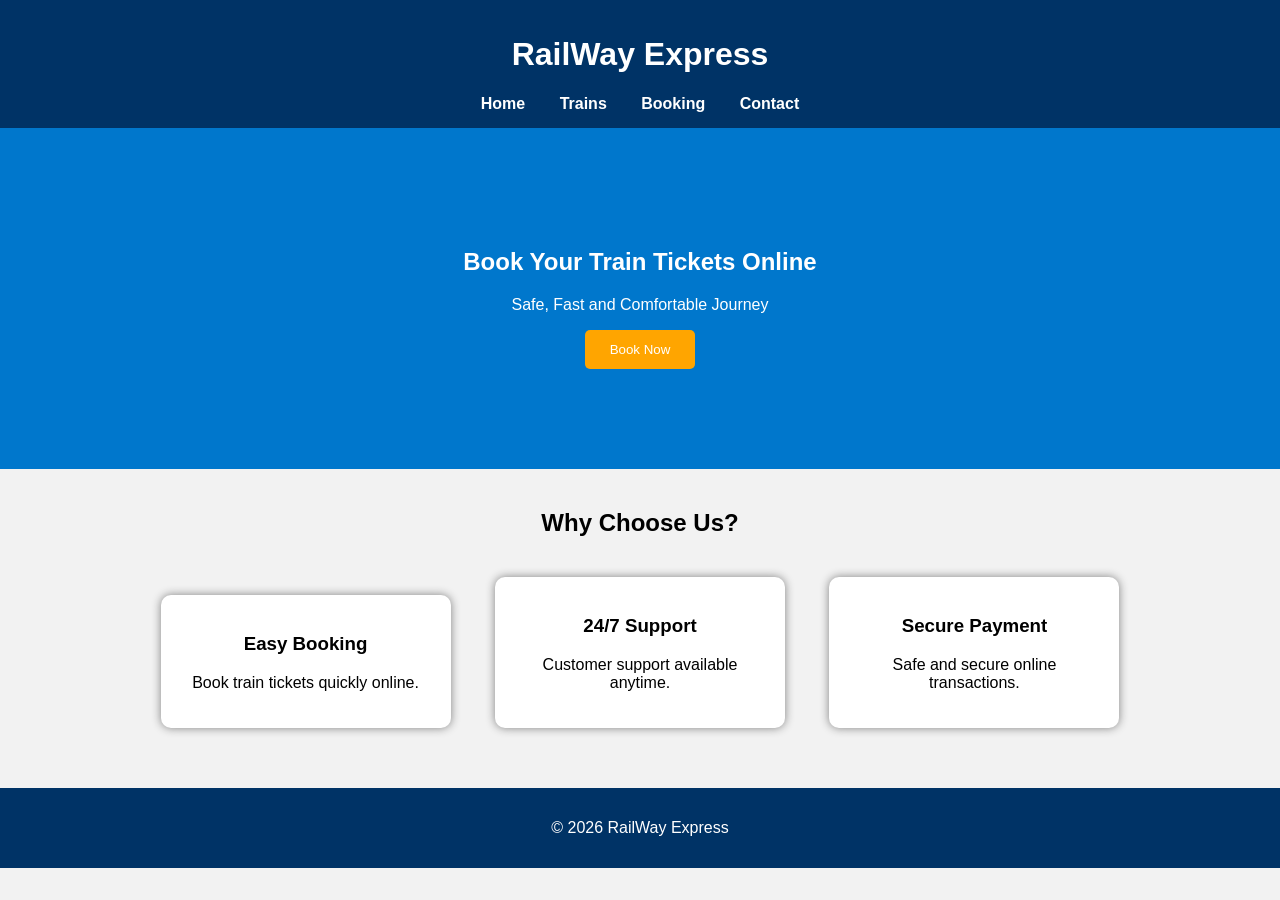
<file: index.html>
<!DOCTYPE html>
<html lang="en">
<head>
  <meta charset="UTF-8">
  <meta name="viewport" content="width=device-width, initial-scale=1.0">
  <title>RailWay Express</title>
  <link rel="stylesheet" href="style.css">
</head>
<body>

<header>
  <h1>RailWay Express</h1>

  <nav>
    <a href="index.html">Home</a>
    <a href="trains.html">Trains</a>
    <a href="booking.html">Booking</a>
    <a href="contact.html">Contact</a>
  </nav>
</header>

<section class="hero">
  <h2>Book Your Train Tickets Online</h2>

  <p>
    Safe, Fast and Comfortable Journey
  </p>

  <a href="booking.html">
    <button>Book Now</button>
  </a>
</section>

<section class="features">

  <h2>Why Choose Us?</h2>

  <div class="card">
    <h3>Easy Booking</h3>
    <p>Book train tickets quickly online.</p>
  </div>

  <div class="card">
    <h3>24/7 Support</h3>
    <p>Customer support available anytime.</p>
  </div>

  <div class="card">
    <h3>Secure Payment</h3>
    <p>Safe and secure online transactions.</p>
  </div>

</section>

<footer>
  <p>© 2026 RailWay Express</p>
</footer>

</body>
</html>
</file>
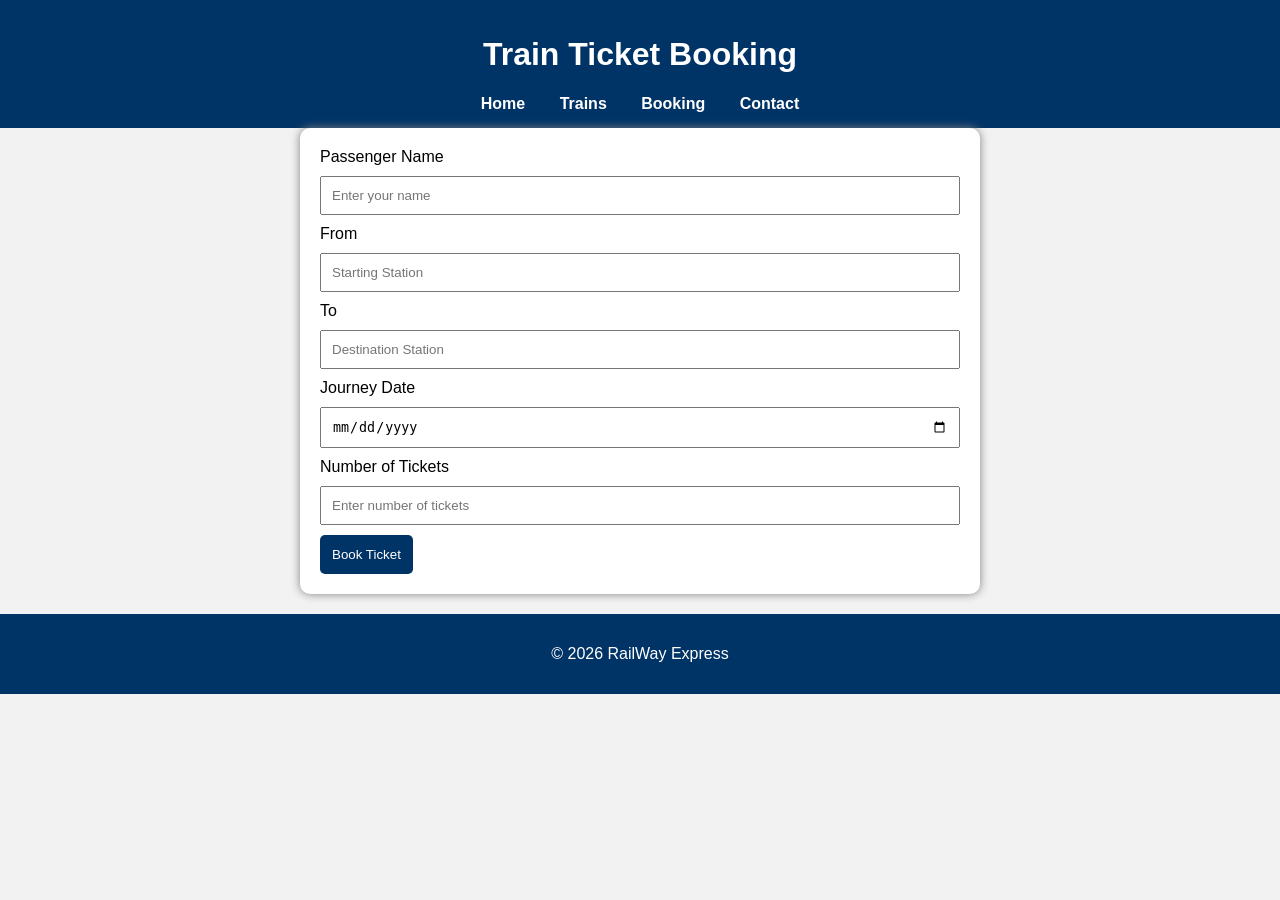
<file: booking.html>
<!DOCTYPE html>
<html lang="en">
<head>
  <meta charset="UTF-8">
  <title>Train Booking</title>
  <link rel="stylesheet" href="style.css">
</head>
<body>

<header>
  <h1>Train Ticket Booking</h1>

  <nav>
    <a href="index.html">Home</a>
    <a href="trains.html">Trains</a>
    <a href="booking.html">Booking</a>
    <a href="contact.html">Contact</a>
  </nav>
</header>

<section class="booking-form">

  <form id="bookingForm">

    <label>Passenger Name</label>
    <input
      type="text"
      id="name"
      placeholder="Enter your name"
    >

    <label>From</label>
    <input
      type="text"
      id="from"
      placeholder="Starting Station"
    >

    <label>To</label>
    <input
      type="text"
      id="to"
      placeholder="Destination Station"
    >

    <label>Journey Date</label>
    <input
      type="date"
      id="date"
    >

    <label>Number of Tickets</label>
    <input
      type="number"
      id="tickets"
      placeholder="Enter number of tickets"
    >

    <button type="submit">
      Book Ticket
    </button>

  </form>

</section>

<footer>
  <p>© 2026 RailWay Express</p>
</footer>

<script>

document
.getElementById("bookingForm")
.addEventListener("submit", function(event) {

  event.preventDefault();

  let name =
  document.getElementById("name").value;

  let from =
  document.getElementById("from").value;

  let to =
  document.getElementById("to").value;

  let date =
  document.getElementById("date").value;

  let tickets =
  document.getElementById("tickets").value;

  if (
    name === "" ||
    from === "" ||
    to === "" ||
    date === "" ||
    tickets === ""
  ) {
    alert("Please fill all fields");
  }

  else if (tickets <= 0) {
    alert("Tickets must be greater than 0");
  }

  else {
    alert(
      "Ticket Booked Successfully!"
    );

    document
    .getElementById("bookingForm")
    .reset();
  }

});

</script>

</body>
</html>
</file>
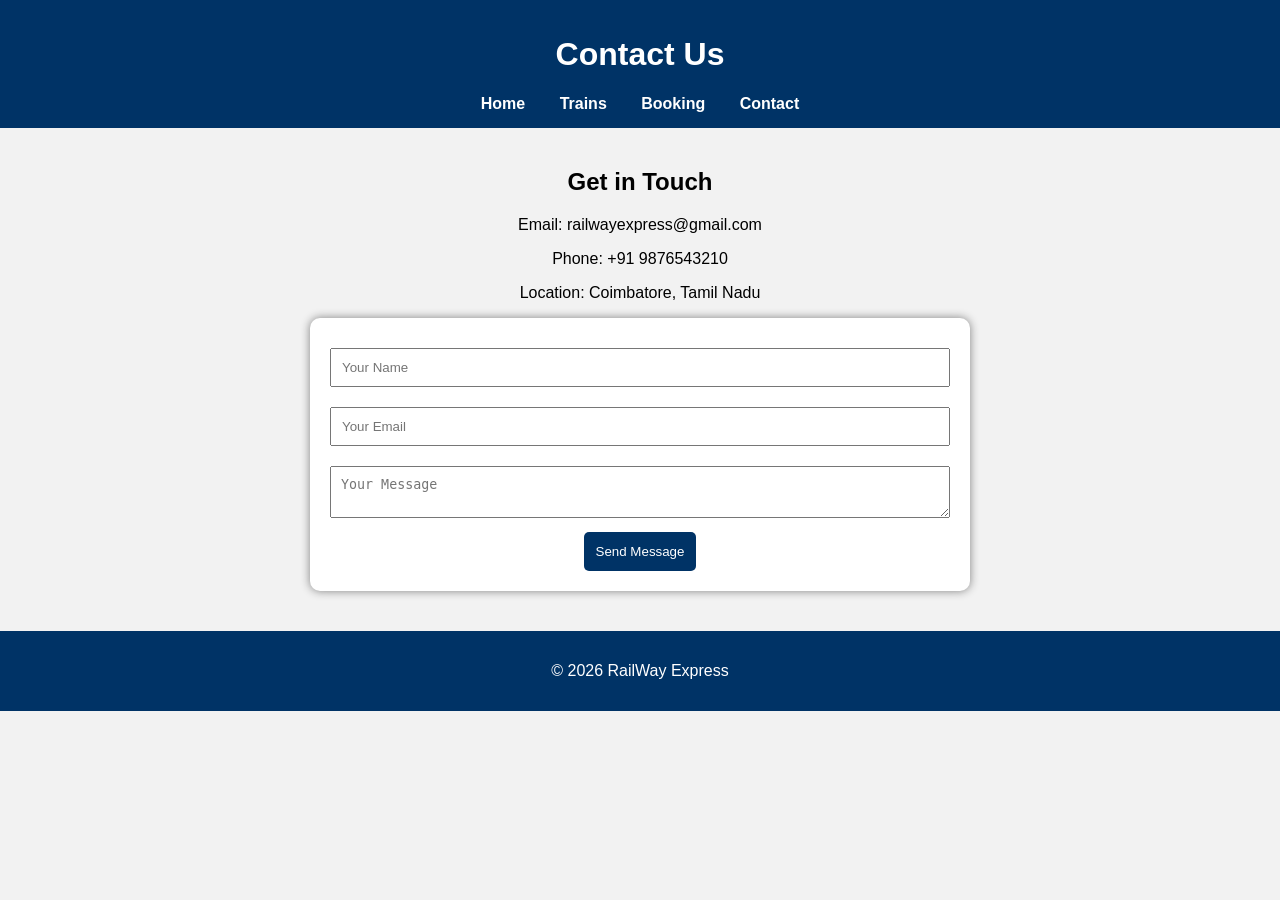
<file: contact.html>
<!DOCTYPE html>
<html lang="en">
<head>
  <meta charset="UTF-8">
  <title>Contact Us</title>
  <link rel="stylesheet" href="style.css">
</head>
<body>

<header>
  <h1>Contact Us</h1>

  <nav>
    <a href="index.html">Home</a>
    <a href="trains.html">Trains</a>
    <a href="booking.html">Booking</a>
    <a href="contact.html">Contact</a>
  </nav>
</header>

<section class="contact">

  <h2>Get in Touch</h2>

  <p>Email: railwayexpress@gmail.com</p>
  <p>Phone: +91 9876543210</p>
  <p>Location: Coimbatore, Tamil Nadu</p>

  <form id="contactForm">

    <input
      type="text"
      id="contactName"
      placeholder="Your Name"
    >

    <input
      type="email"
      id="contactEmail"
      placeholder="Your Email"
    >

    <textarea
      id="message"
      placeholder="Your Message"
    ></textarea>

    <button type="submit">
      Send Message
    </button>

  </form>

</section>

<footer>
  <p>© 2026 RailWay Express</p>
</footer>

<script>

document
.getElementById("contactForm")
.addEventListener("submit", function(event) {

  event.preventDefault();

  let name =
  document.getElementById("contactName").value;

  let email =
  document.getElementById("contactEmail").value;

  let message =
  document.getElementById("message").value;

  if (
    name === "" ||
    email === "" ||
    message === ""
  ) {
    alert("Please fill all fields");
  }

  else if (
    !email.includes("@")
  ) {
    alert("Enter valid email");
  }

  else {
    alert(
      "Message Sent Successfully!"
    );

    document
    .getElementById("contactForm")
    .reset();
  }

});

</script>

</body>
</html>
</file>
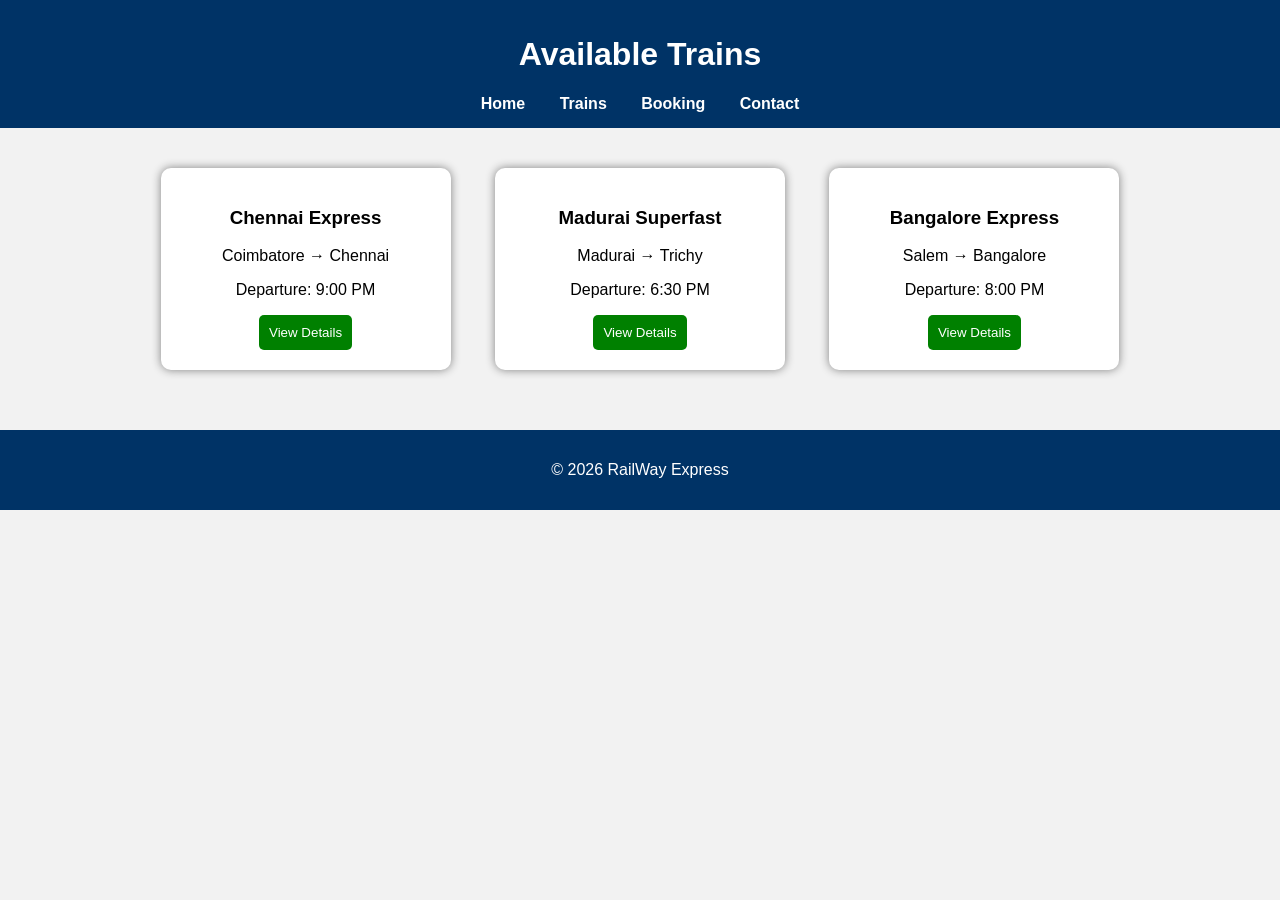
<file: trains.html>
<!DOCTYPE html>
<html lang="en">
<head>
  <meta charset="UTF-8">
  <title>Available Trains</title>
  <link rel="stylesheet" href="style.css">
</head>
<body>

<header>
  <h1>Available Trains</h1>

  <nav>
    <a href="index.html">Home</a>
    <a href="trains.html">Trains</a>
    <a href="booking.html">Booking</a>
    <a href="contact.html">Contact</a>
  </nav>
</header>

<section class="train-list">

  <div class="card">
    <h3>Chennai Express</h3>
    <p>Coimbatore → Chennai</p>
    <p>Departure: 9:00 PM</p>
    <button>View Details</button>
  </div>

  <div class="card">
    <h3>Madurai Superfast</h3>
    <p>Madurai → Trichy</p>
    <p>Departure: 6:30 PM</p>
    <button>View Details</button>
  </div>

  <div class="card">
    <h3>Bangalore Express</h3>
    <p>Salem → Bangalore</p>
    <p>Departure: 8:00 PM</p>
    <button>View Details</button>
  </div>

</section>

<footer>
  <p>© 2026 RailWay Express</p>
</footer>

</body>
</html>
</file>
<file: style.css>
body {
  margin: 0;
  font-family: Arial, sans-serif;
  background-color: #f2f2f2;
}

/* Header */

header {
  background-color: #003366;
  color: white;
  text-align: center;
  padding: 15px;
}

nav {
  margin-top: 10px;
}

nav a {
  color: white;
  text-decoration: none;
  margin: 15px;
  font-weight: bold;
}

nav a:hover {
  color: orange;
}

/* Hero Section */

.hero {
  background-color: #0077cc;
  color: white;
  text-align: center;
  padding: 100px 20px;
}

.hero button {
  padding: 12px 25px;
  background-color: orange;
  border: none;
  border-radius: 5px;
  cursor: pointer;
}

/* Features */

.features,
.train-list {
  text-align: center;
  padding: 20px;
}

/* Cards */

.card {
  background: white;
  width: 250px;
  display: inline-block;
  margin: 20px;
  padding: 20px;
  border-radius: 10px;
  box-shadow: 0 0 10px gray;
}

.card button {
  background-color: green;
  color: white;
  border: none;
  padding: 10px;
  border-radius: 5px;
}

/* Forms */

.booking-form form,
.contact form {
  width: 50%;
  margin: auto;
  background: white;
  padding: 20px;
  border-radius: 10px;
  box-shadow: 0 0 10px gray;
}

input,
textarea {
  width: 100%;
  padding: 10px;
  margin: 10px 0;
  box-sizing: border-box;
}

/* Buttons */

button {
  background-color: #003366;
  color: white;
  border: none;
  padding: 12px;
  cursor: pointer;
  border-radius: 5px;
}

/* Contact */

.contact {
  text-align: center;
  padding: 20px;
}

/* Footer */

footer {
  background-color: #003366;
  color: white;
  text-align: center;
  padding: 15px;
  margin-top: 20px;
}
</file>
